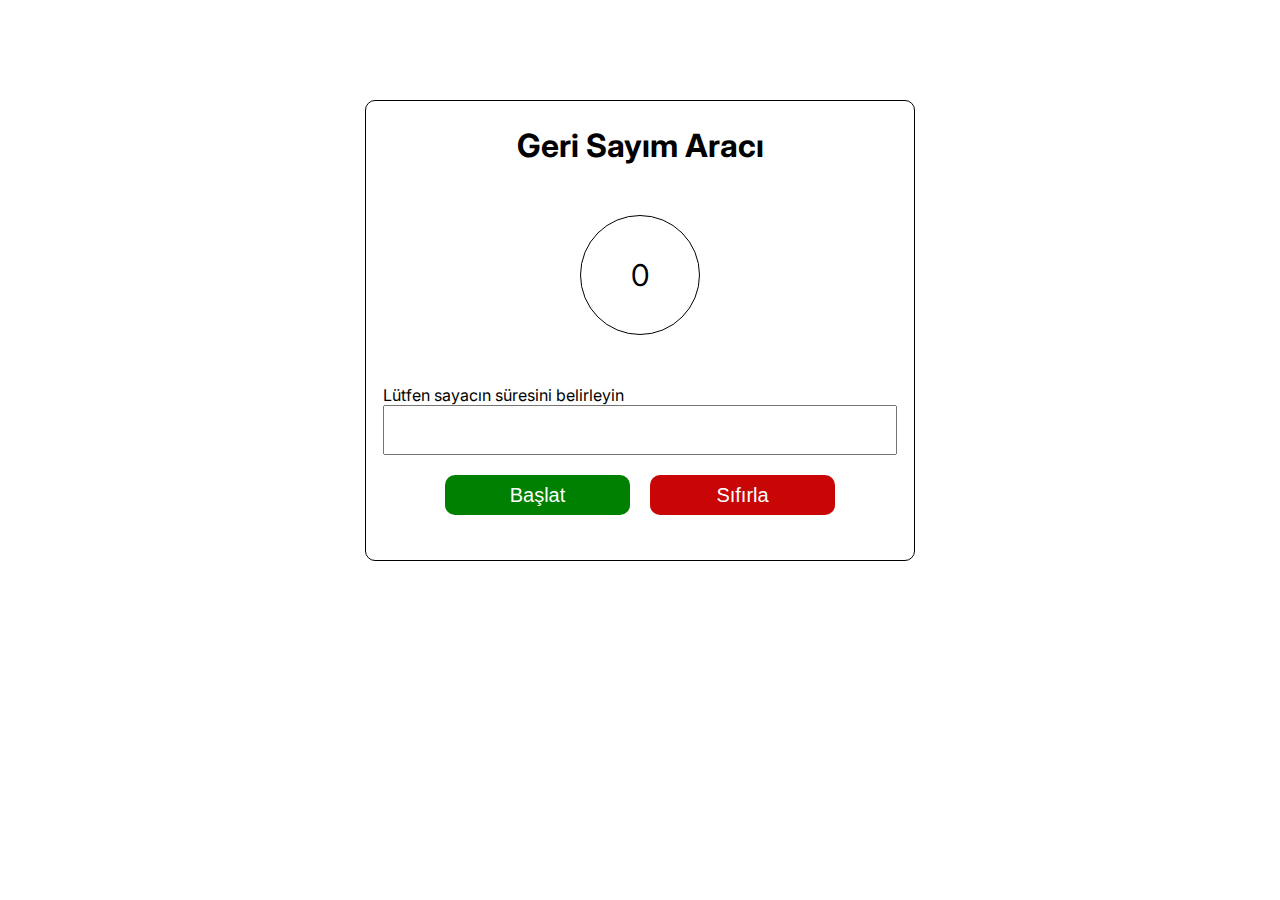
<file: Hafta_2/Day3/index.html>
<!DOCTYPE html>
<html lang="en">

<head>
    <meta charset="UTF-8">
    <meta name="viewport" content="width=device-width, initial-scale=1.0">
    <title>Geri Sayım Sayacı</title>
    <link rel="stylesheet" href="style.css">
</head>

<body>

    <main>

        <h1>Geri Sayım Aracı</h1>

        <div id="counter">
            <p id="counter-p">0</p>
        </div>

        <label for="number">Lütfen sayacın süresini belirleyin
            <input type="number" min="0" id="number">
        </label>

        <div class="btns">
            <button id="start-btn" class="btn start">Başlat</button>
            <button id="reset-btn" class="btn reset">Sıfırla</button>
        </div>

    </main>
    <script src="script.js"></script>
</body>


</html>
</file>
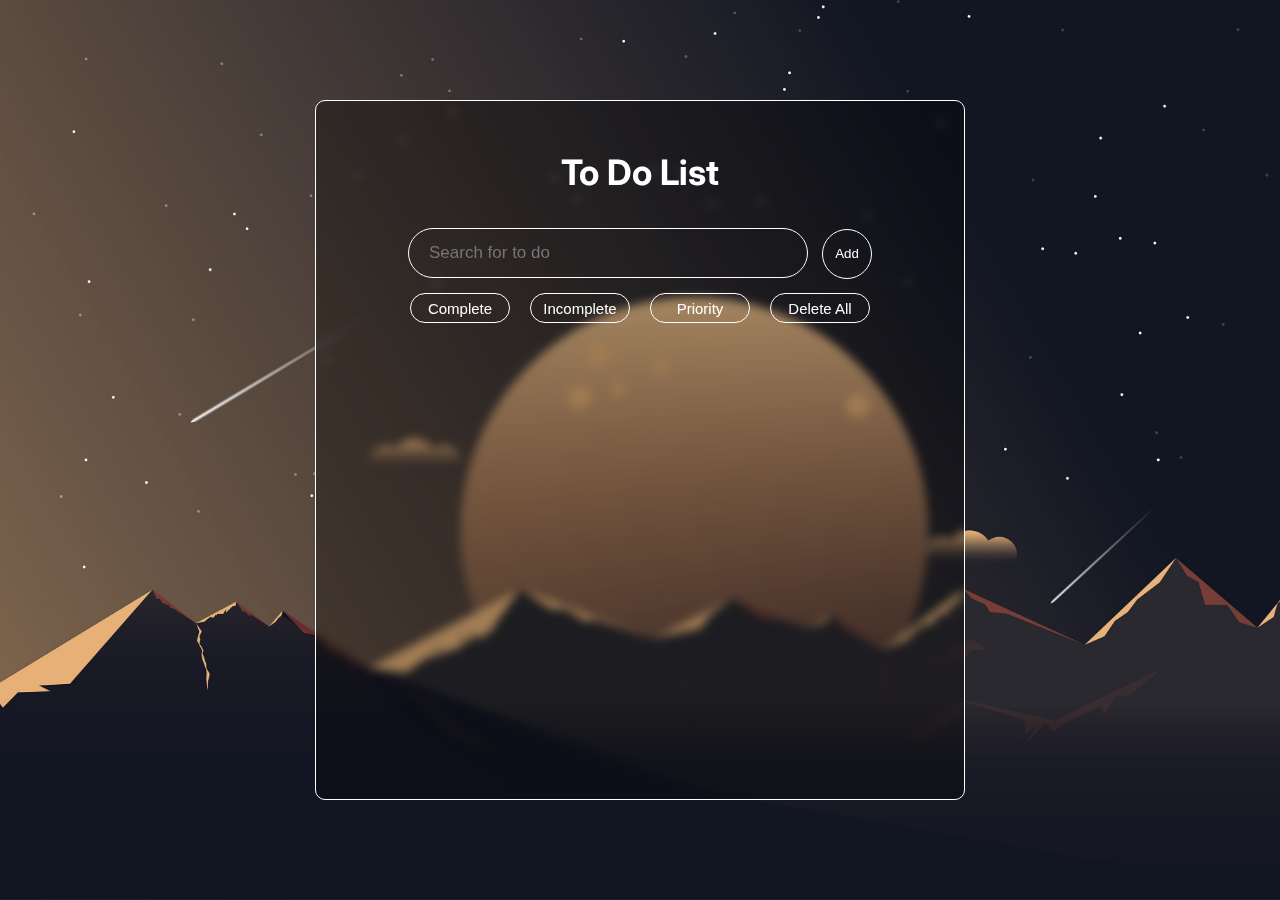
<file: Hafta_2/Day4/index.html>
<!DOCTYPE html>
<html lang="en">

<head>
    <meta charset="UTF-8">
    <meta name="viewport" content="width=device-width, initial-scale=1.0">
    <title>To Do List</title>
    <link rel="stylesheet" href="style.css">
    <link rel="stylesheet" href="https://cdnjs.cloudflare.com/ajax/libs/font-awesome/6.0.0/css/all.min.css">

</head>

<body>
    <main>
        <h1>To Do List</h1>
        <div id="search-add">
            <input type="text" id="search-input" placeholder="Search for to do">
            <button id="add-btn">Add</button>
        </div>

        <div class="filter-section">
            <input type="button" class="filter complete-btn" value="Complete">
            <input type="button" class="filter incomplete-btn" value="Incomplete">
            <input type="button" class="filter priority-btn" value="Priority">
            <input type="button" class="filter deleteAll-btn" value="Delete All">
        </div>

        <div class="todo-list">

        </div>

        <div class="blur-effect">
            <form class="task-form">
                <label class="label-header-input ">
                    Enter Title (required)
                    <input type="text" class="task-header-input" required>
                </label>
                <label class="label-textarea">
                    Please write a description (optional)
                    <textarea class="desc-textarea" cols="44" rows="6"></textarea>
                </label>
                <label class="importance-label">
                    Importance (required)
                    <section class="importance-section">
                        <input type="radio" name="option" id="high" class="radio-input" value="High">
                        <label for="high">High</label>
                        <input type="radio" name="option" id="medium" class="radio-input" value="(Medium)">
                        <label for="medium">Medium</label>
                        <input type="radio" name="option" id="low" class="radio-input" value="Low">
                        <label for="low">Low</label>
                    </section>
                </label>
                <button type="submit" class="create-btn">Create</button>
            </form>
        </div>



    </main>




    <script src="script.js"></script>
</body>

</html>
</file>
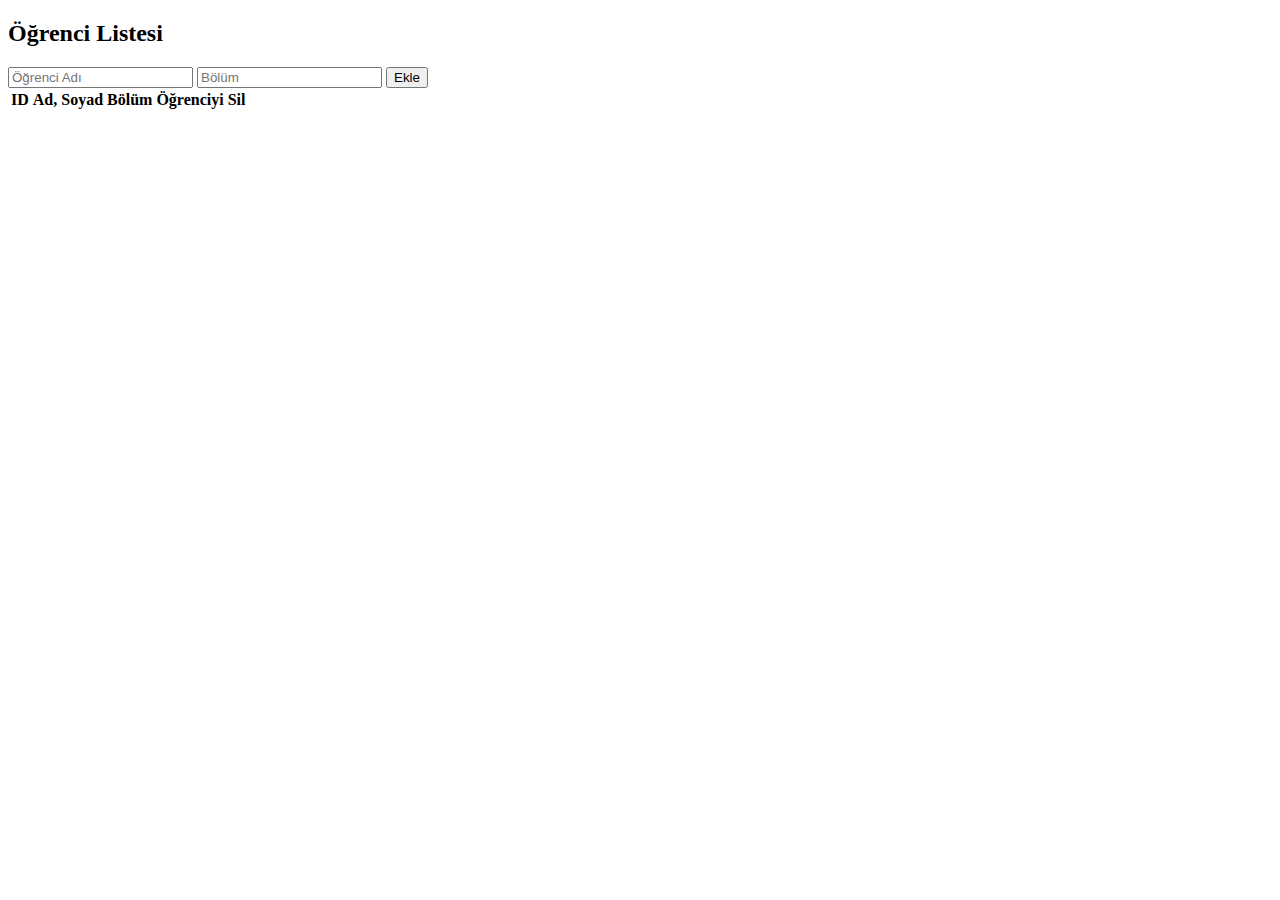
<file: Hafta_3/Day1/index.html>
<!DOCTYPE html>
<html lang="tr">

<head>
    <meta charset="UTF-8">
    <meta name="viewport" content="width=device-width, initial-scale=1.0">
    <title>Statik JSON ile Öğrenci Listesi</title>
    <script src="https://code.jquery.com/jquery-3.7.1.min.js"
        integrity="sha256-/JqT3SQfawRcv/BIHPThkBvs0OEvtFFmqPF/lYI/Cxo=" crossorigin="anonymous"></script>
</head>

<body>
    <h2>Öğrenci Listesi</h2>

    <input type="text" id="studentName" placeholder="Öğrenci Adı">
    <input type="text" id="studentDepartment" placeholder="Bölüm">
    <button id="addStudent">Ekle</button>

    <table>
        <thead>
            <tr>
                <th>ID</th>
                <th>Ad, Soyad</th>
                <th>Bölüm</th>
                <th>Öğrenciyi Sil</th>
            </tr>
        </thead>
        <tbody id="students"></tbody>
    </table>

    <script>
        var studentData = [
            { "id": 1, "name": "Elif Demir", "department": "Biyoloji" },
            { "id": 2, "name": "Ahmet Yılmaz", "department": "Matematik" },
            { "id": 3, "name": "Hasan Yücel", "department": "Bilgisayar Mühendisliği" }
        ];

        function renderTable() {
            $("#students").empty();
            studentData.forEach(function (student, index) {
                $("#students").append(
                    `<tr data-id="${student.id}">
                        <td>${student.id}</td>
                        <td>${student.name}</td>
                        <td>${student.department}</td>
                        <td class="delete-btn" data-index="${index}">Sil</td>
                    </tr>`
                );
            });
        }

        $(document).ready(function () {
            renderTable();

            $("#addStudent").click(function () {
                var name = $("#studentName").val().trim();
                var studentDepartment = $("#studentDepartment").val().trim();

                if (name && studentDepartment) {
                    var newStudent = {
                        id: studentData.length + 1,
                        name: name,
                        class: studentDepartment
                    };
                    studentData.push(newStudent);
                    renderTable();
                    $("#studentName, #studentDepartment").val("");
                }
            });

            $(document).on("click", ".delete-btn", function () {
                var index = $(this).data("index");
                studentData.splice(index, 1);
                renderTable();
            });

            $(document).on("click", "tr", function () {
                $(this).toggleClass("highlight");
            });
        });
    </script>
</body>

</html>
</file>
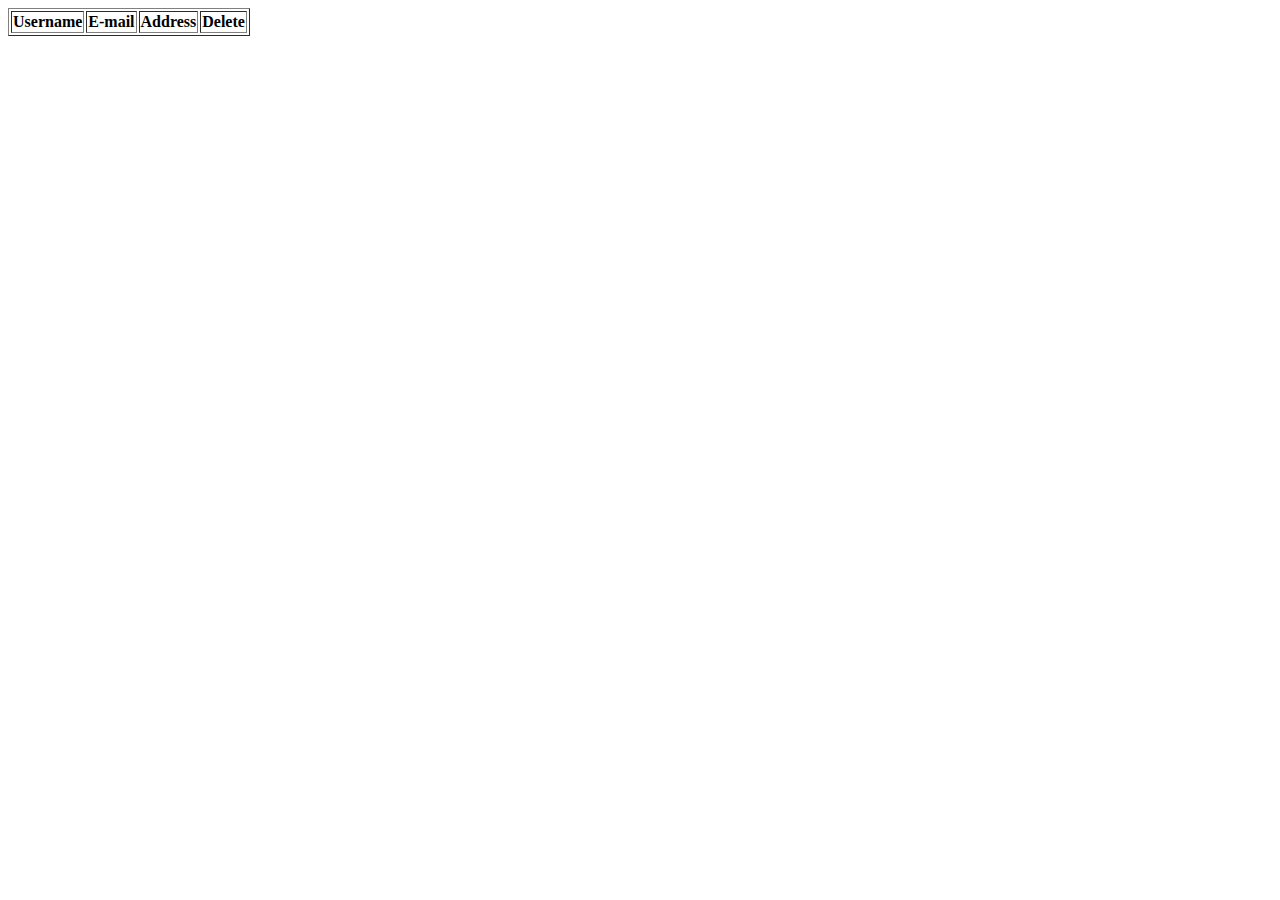
<file: Hafta_4/Day2/index.html>
<!DOCTYPE html>
<html lang="en">

<head>
    <meta charset="UTF-8">
    <meta name="viewport" content="width=device-width, initial-scale=1.0">
    <title>Document</title>
</head>

<body>

    <script src="script.js"></script>
</body>

</html>
</file>
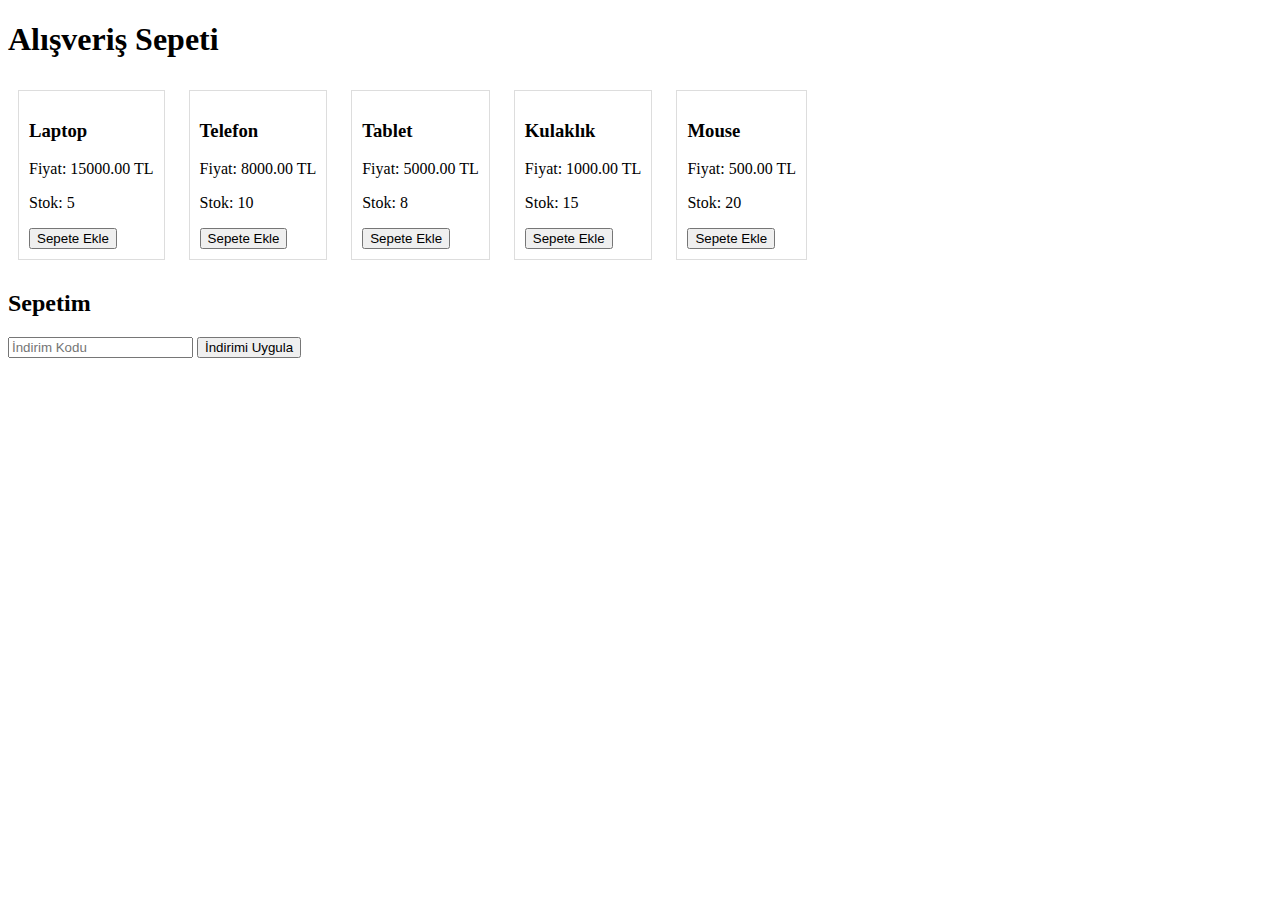
<file: Hafta_4/Day4/Homework2/index.html>
<!DOCTYPE html>
<html lang="tr">
<head>
    <meta charset="UTF-8">
    <meta name="viewport" content="width=device-width, initial-scale=1.0">
    <title>Debug Örneği - Alışveriş Sepeti</title>
    <style>
        .product-card {
            border: 1px solid #ddd;
            padding: 10px;
            margin: 10px;
            display: inline-block;
        }
        .cart-item {
            display: flex;
            justify-content: space-between;
            padding: 10px;
            border-bottom: 1px solid #eee;
        }
        #error {
            color: red;
        }
        #message {
            color: green;
        }
    </style>
</head>
<body>
    <h1>Alışveriş Sepeti</h1>
    
    <div id="products"></div>
    
    <h2>Sepetim</h2>
    <div id="cart"></div>
    <div id="total"></div>
    
    <form id="discount-form">
        <input type="text" id="discount-code" placeholder="İndirim Kodu">
        <button type="submit">İndirimi Uygula</button>
    </form>
    
    <div id="error"></div>
    <div id="message"></div>

    <script src="index.js"></script>
</body>
</html>
</file>
<file: Hafta_2/Day3/style.css>
@import url('https://fonts.googleapis.com/css2?family=Inter:ital,opsz,wght@0,14..32,100..900;1,14..32,100..900&display=swap');

* {
    margin: 0;
    padding: 0;
    box-sizing: border-box;
}

body {
    font-family: "Inter", sans-serif;
}

main {
    border: 1px solid black;
    border-radius: 10px;
    width: 550px;
    max-width: 700px;
    min-width: 400px;
    margin: 100px auto;
    display: flex;
    flex-direction: column;
    align-items: center;
    padding: 25px 10px;
}

#counter {
    margin: 50px;
    border: 1px solid black;
    height: 120px;
    width: 120px;
    border-radius: 50%;
    display: flex;
    align-items: center;
    justify-content: center;
}

p {
    font-size: 30px;
}

#number {
    width: 100%;
    height: 50px;
    margin-bottom: 20px;
    text-align: center;
    font-size: 20px;
    outline: none;
}

.btns {
    display: flex;
    gap: 20px;
    width: 390px;
    align-items: center;
    justify-content: center;
    margin: 0 0 20px 0;
}

.btn {
    font-size: 20px;
    width: 100%;
    height: 40px;
}

.start {
    background-color: green;
    color: white;
    border: none;
    border-radius: 10px;
}

.reset {
    background-color: rgb(200, 6, 6);
    color: white;
    border: none;
    border-radius: 10px;
}
</file>
<file: Hafta_2/Day4/style.css>
@import url('https://fonts.googleapis.com/css2?family=Inter:ital,opsz,wght@0,14..32,100..900;1,14..32,100..900&display=swap');

* {
    margin: 0;
    padding: 0;
    box-sizing: border-box;
}

body {
    font-family: "Inter", sans-serif;
    background-image: url('images/wallpaperflare.com_wallpaper.jpg');
    background-size: cover;
    background-position: center;
    background-repeat: no-repeat;
    background-attachment: fixed;
}

main {
    width: 650px;
    min-width: 480px;
    max-width: 800px;
    height: 700px;
    border: 1px solid white;
    border-radius: 10px;
    margin: 100px auto;
    display: flex;
    flex-direction: column;
    align-items: center;
    padding: 50px;
    background: rgba(0, 0, 0, 0.3);
    backdrop-filter: blur(5px);
    position: relative;
}

h1 {
    color: white;
    font-size: 35px;
    margin-bottom: 35px;
}

#search-input {
    width: 400px;
    height: 50px;
    border-radius: 45px;
    border: 1px solid white;
    background: transparent;
    margin-bottom: 15px;
    padding: 0 20px;
    font-size: 17px;
    color: white;
}

#add-btn {
    height: 50px;
    width: 50px;
    border-radius: 50%;
    border: 1px solid white;
    color: white;
    background: transparent;
    margin-left: 10px;
}

#add-btn:hover,
.filter:hover {
    cursor: pointer;
}

.filter-section {
    max-width: 465px;
    display: flex;
    gap: 20px;
}

.filter {
    height: 30px;
    width: 100px;
    padding: 5px;
    background: transparent;
    border: 1px solid white;
    border-radius: 30px;
    color: white;
    font-size: 15px;
}


/* Blur effect */
.blur-effect {
    position: fixed;
    top: 0;
    left: 0;
    width: 100%;
    height: 100%;
    background: rgba(0, 0, 0, 0.3);
    backdrop-filter: blur(25px);
    z-index: 5;
    display: none;
    align-items: center;
    justify-content: center;
}


/* Dynamic task form container */
.task-form {
    display: flex;
    flex-direction: column;
    gap: 15px;
    align-items: center;
    padding: 20px 40px;
    height: 385px;
    width: 470px;
    border: 1px solid white;
    border-radius: 10px;
    z-index: 10;
}

.label-header-input {
    color: white;
}

.task-header-input {
    width: 385px;
    height: 40px;
    outline: none;
    padding: 0 10px;
    font-size: 15px;
    border: none;
    border-radius: 5px;
    background: rgb(224, 222, 219);
    color: black;
    margin-top: 3px;
}


.label-textarea {
    color: white;
}

.desc-textarea {
    margin-top: 3px;
    outline: none;
    border-radius: 5px;
    border: none;
    background: rgb(224, 222, 219);
    padding: 8px;
    width: 385px;
}

.importance-label {
    color: white;
}

.importance-section {
    margin-top: 3px;
}

.create-btn {
    font-size: 19px;
    padding: 5px;
    width: 150px;
    height: 45px;
    background-color: rgb(130, 95, 74);
    color: white;
    border: none;
    border-radius: 5px;
}

.todo-list-item {
    display: flex;
    justify-content: space-between;
    width: 460px;
    border: 1px solid white;
    height: 50px;
    align-items: center;
    padding: 10px;
    color: white;
    margin-top: 20px;
    border-radius: 5px;
    gap: 10px;
}

.todo-desc-p {
    display: none;
}

.isCompletedCheckBox {
    width: 18px;
    height: 18px;
}

.fa {
    font-size: 20px;
}

.importance-icons-span,
.task-title-checkbox-span {
    display: flex;
    flex-direction: row;
    justify-content: center;
    align-items: center;
    gap: 10px;
}



/* Mobile */

@media(max-width: 767px) {
    main {
        width: 400px;
    }

    #search-input {
        width: 310px;
    }

    .filter-section {
        width: 375px;
        gap: 10px;
    }

    .filter {
        font-size: 12px;
    }
}
</file>
